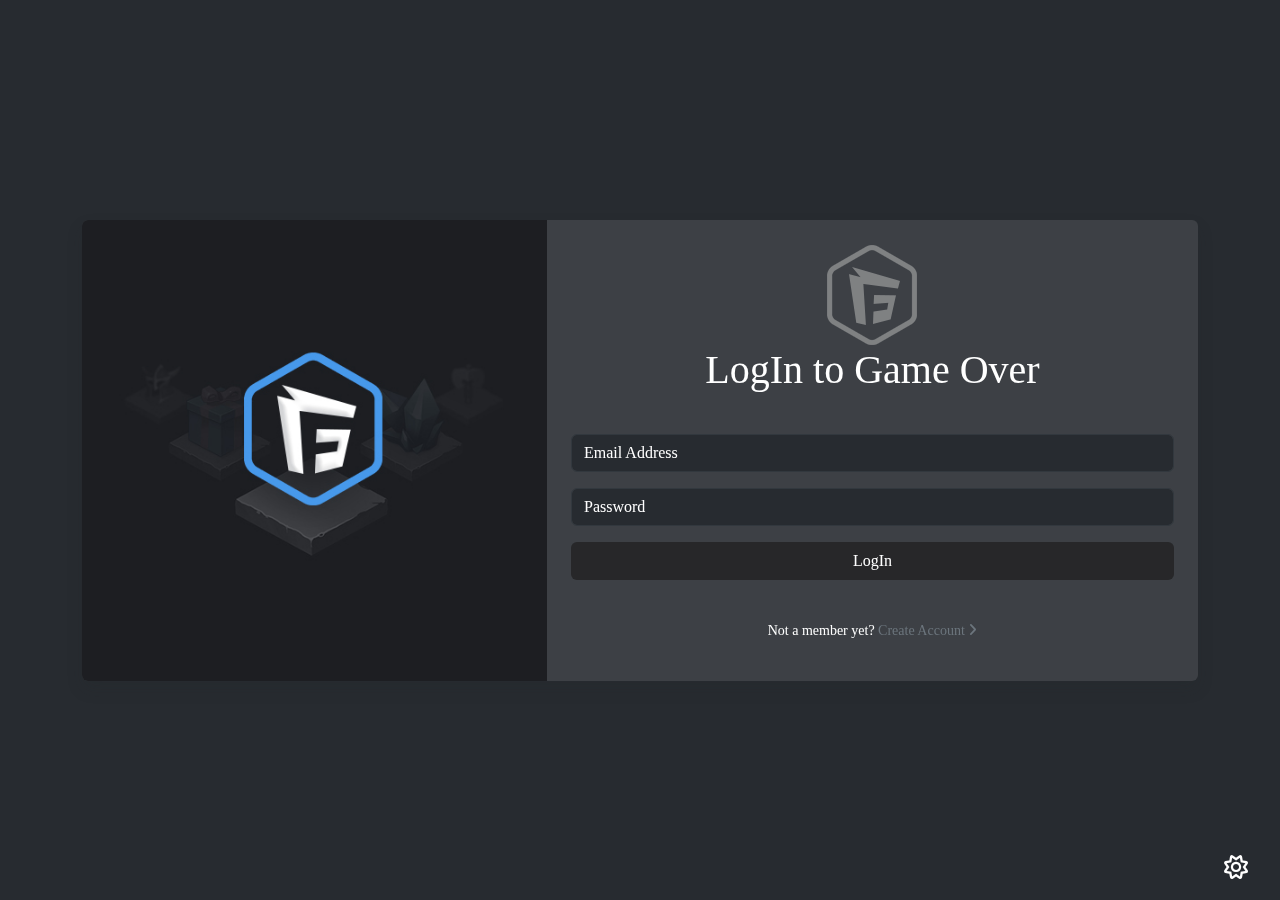
<file: index.html>
<!DOCTYPE html>
<html lang="en" dir="ltr" data-theme="dark">
   <head>
      <meta charset="UTF-8" />
      <meta name="viewport" content="width=device-width, initial-scale=1.0" />
      <meta http-equiv="X-UA-Compatible" content="ie=edge" />
      <meta name="description" content="Game Over Sidte" />
      <meta name="keywords" content="Game Over , موقع العاب" />
      <meta name="author" content="OUSSAMA LABIADH" />
      <title>LogIn</title>
      <!--? ===============  FontAwesome6.2.1 Css File =============== -->
      <link rel="stylesheet" href="./css/all.min.css" />
      <!--? ===============  BootStrap5.3 =============== -->
      <link rel="stylesheet" href="./css/bootstrap.min.css" />
      <!--? ===============  Main Css File =============== -->
      <link rel="stylesheet" href="./css/style.css" />
   </head>
   <body>
      <!-- ========== Start Fixed ========== -->
      <!-- fa-moon   fa-sun -->

      <span class="position-fixed bottom-0 end-0 m-3 z-3">
         <i role="button" id="mode" class="fa-regular fa-sun fa-xl p-3"></i>
      </span>
      <!-- ========== End Fixed ========== -->
      <main class="container login min-vh-100 hstack">
         <section class="login-area shadow w-100 rounded overflow-hidden">
            <div class="row g-0">
               <div class="col-lg-5 d-none d-md-block">
                  <div class="image"></div>
               </div>
               <div class="col-lg-7">
                  <div class="p-4">
                     <header class="text-center">
                        <img src="./assets/images/logo-sm.png" alt="logo game over" />
                        <h1>LogIn to Game Over</h1>
                     </header>

                     <form class="row g-3 my-4" id="login">
                        <div class="col-12">
                           <div class="form-data">
                              <input type="email" id="email" class="form-control" placeholder="Email Address" />
                              <ul class="alert alert-danger p-0 invalid-feedback">
                                 <li>Email Is Required</li>
                                 <li>InValid Email Formate</li>
                              </ul>
                           </div>
                        </div>
                        <div class="col-12">
                           <div class="form-data">
                              <input type="password" id="password" class="form-control" placeholder="Password" />
                              <ul class="alert alert-danger p-0 invalid-feedback">
                                 <li>Password Is Required</li>
                                 <li>Minimum eight characters, at least one letter and one number</li>
                              </ul>
                           </div>
                        </div>

                        <div class="col-12">
                           <button type="submit" class="btn w-100 main-btn" id="btnLogin">LogIn</button>
                           <p id="msg" class="text-center"></p>
                        </div>
                     </form>

                     <footer>
                        <p class="text-center small">
                           Not a member yet?
                           <a href="./register.html" class="link-secondary text-decoration-none" role="button"
                              >Create Account <i class="fa-solid fa-angle-right"></i
                           ></a>
                        </p>
                     </footer>
                  </div>
               </div>
            </div>
         </section>
      </main>

      <!--! ============ BootStrap JS File ============ -->
      <script src="./js/bootstrap.bundle.min.js"></script>
      <!--! ============ Main Js File ============ -->
      <script src="./js/index.js"></script>
   </body>
</html>
</file>
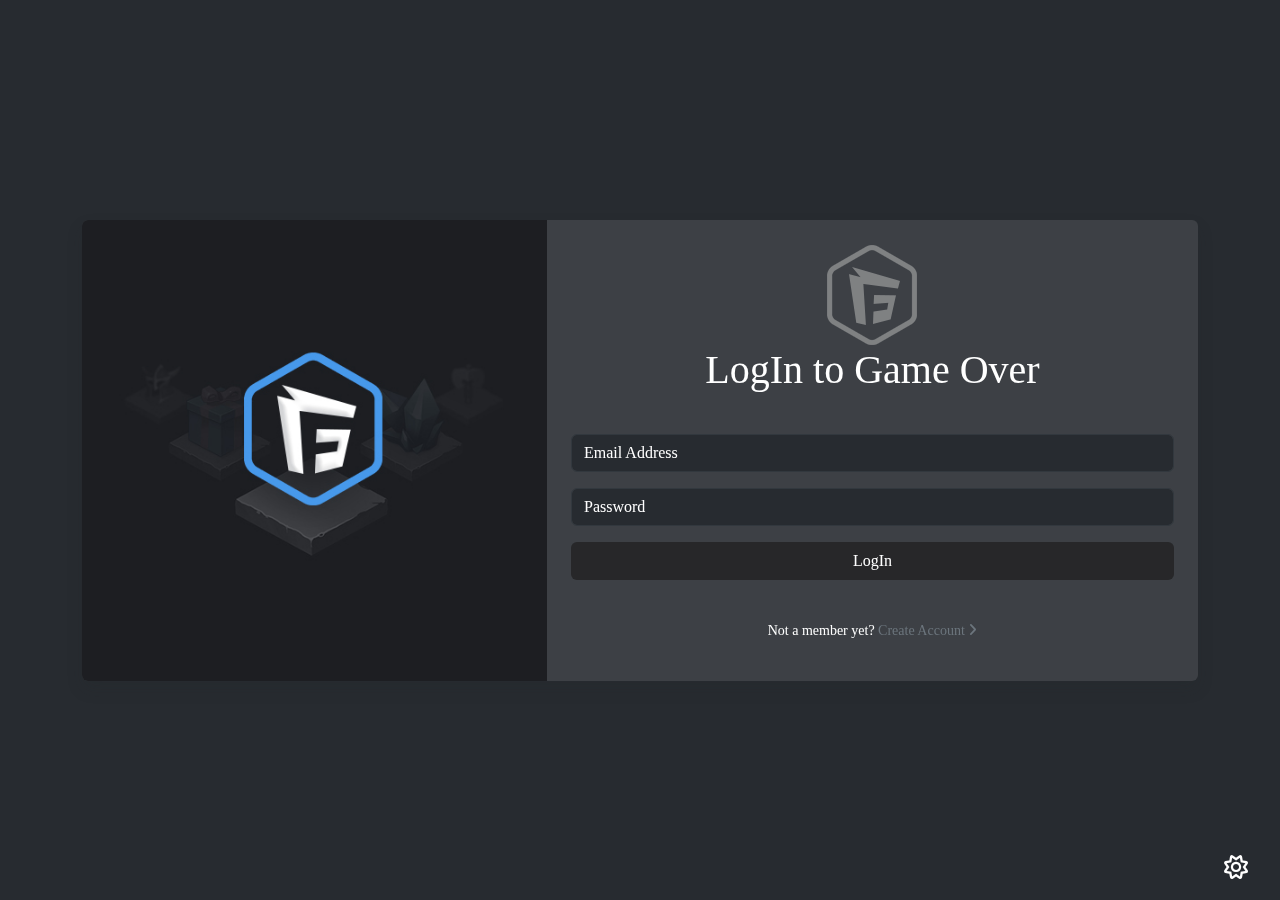
<file: details.html>
<!DOCTYPE html>
<html lang="en" dir="ltr" data-theme="dark">
   <head>
      <script src="./js/auth.js"></script>
      <meta charset="UTF-8" />
      <meta name="viewport" content="width=device-width, initial-scale=1.0" />
      <meta http-equiv="X-UA-Compatible" content="ie=edge" />
      <meta name="description" content="Game Over Sidte" />
      <meta name="keywords" content="Game Over , موقع العاب" />
      <meta name="author" content="OUSSAMA LABIADH" />
      <title>Details</title>
      <!--? ===============  FontAwesome6.2.1 Css File =============== -->
      <link rel="stylesheet" href="./css/all.min.css" />
      <!--? ===============  BootStrap5.3 =============== -->
      <link rel="stylesheet" href="./css/bootstrap.min.css" />
      <!--? ===============  Main Css File =============== -->
      <link rel="stylesheet" href="./css/style.css" />
   </head>
   <body>
      <!-- ========== Start Fixed ========== -->
      <!-- fa-moon   fa-sun -->

      <span class="position-fixed bottom-0 end-0 m-3 z-3">
         <i role="button" id="mode" class="fa-regular fa-sun fa-xl p-3"></i>
      </span>
      <!-- ========== End Fixed ========== -->
      <main class="py-5 min-vh-100 details">
         <div class="container">
            <section class="row g-4" id="detailsData"></section>
         </div>
      </main>

      <!--! ============ BootStrap JS File ============ -->
      <script src="./js/bootstrap.bundle.min.js"></script>
      <!--! ============ Main Js File ============ -->
      <script src="./js/details.js"></script>
   </body>
</html>
</file>
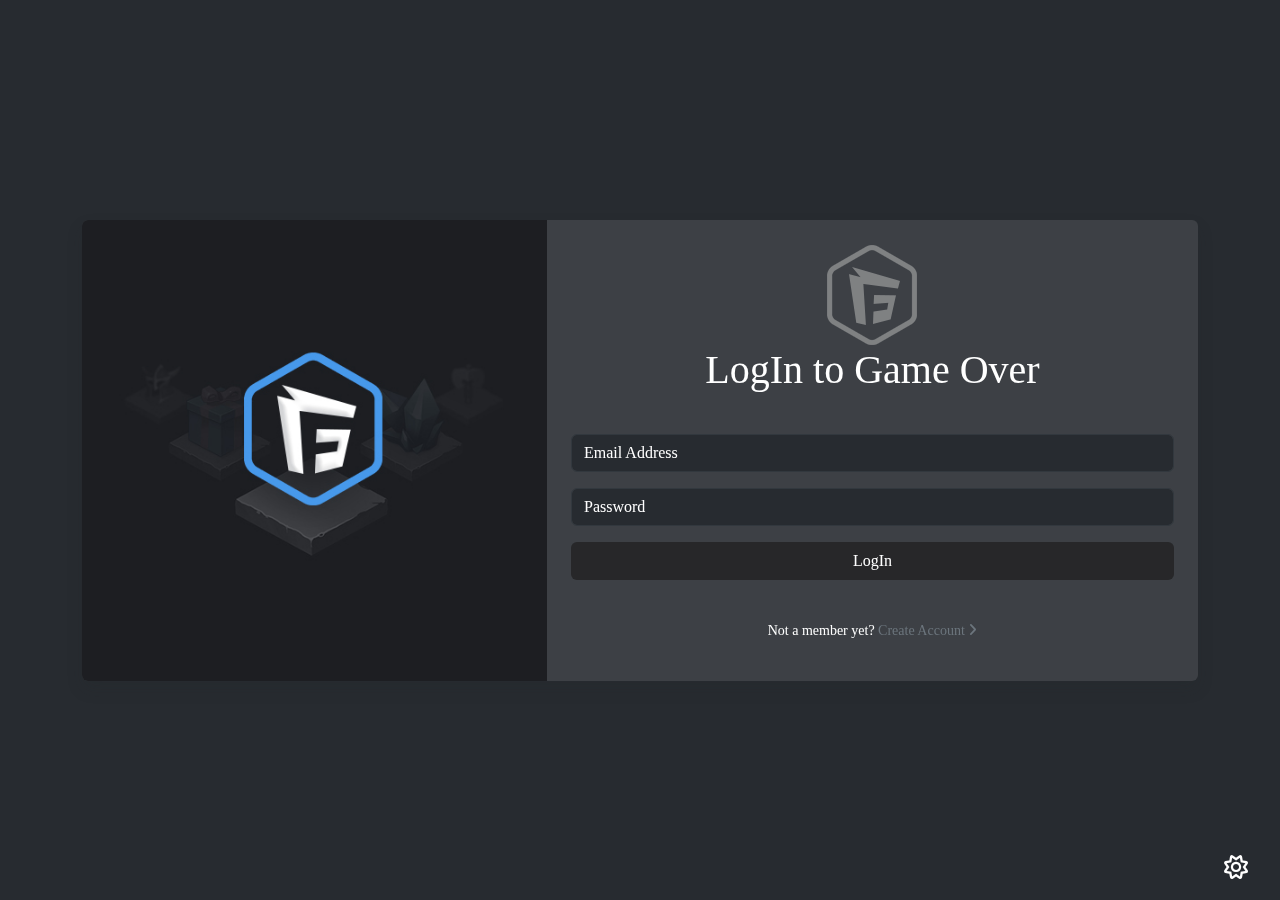
<file: home.html>
<!DOCTYPE html>
<html lang="en" dir="ltr" data-theme="dark">
   <head>
      <script src="./js/auth.js"></script>
      <meta charset="UTF-8" />
      <meta name="viewport" content="width=device-width, initial-scale=1.0" />
      <meta http-equiv="X-UA-Compatible" content="ie=edge" />
      <meta name="description" content="Game Over Sidte" />
      <meta name="keywords" content="Game Over , موقع العاب" />
      <meta name="author" content="OUSSAMA LABIADH" />
      <title>Home</title>
      <!--? ===============  FontAwesome6.2.1 Css File =============== -->
      <link rel="stylesheet" href="./css/all.min.css" />
      <!--? ===============  BootStrap5.3 =============== -->
      <link rel="stylesheet" href="./css/bootstrap.min.css" />
      <!--? ===============  Main Css File =============== -->
      <link rel="stylesheet" href="./css/style.css" />
   </head>
   <body>
      <!-- ========== Start Fixed ========== -->
      <!-- fa-moon   fa-sun -->

      <span class="position-fixed bottom-0 end-0 m-3 z-3">
         <i role="button" id="mode" class="fa-regular fa-sun fa-xl p-3"></i>
      </span>
      <!-- ========== End Fixed ========== -->

      <nav class="navbar navbar-expand-lg nav-bg border-bottom border-dark">
         <div class="container">
            <h5 class="navbar-brand mb-0 text-uppercase">
               <img src="./assets/images/logo-sm.png" alt="logo photo" style="max-width: 40px" /> GameOver
            </h5>
            <button
               class="navbar-toggler"
               type="button"
               data-bs-toggle="collapse"
               data-bs-target="#navbarSupportedContent"
               aria-controls="navbarSupportedContent"
               aria-expanded="false"
               aria-label="Toggle navigation"
            >
               <span class="navbar-toggler-icon"></span>
            </button>
            <div class="collapse small navbar-collapse" id="navbarSupportedContent">
               <ul class="navbar-nav mx-auto mb-2 mb-lg-0 menu">
                  <li class="nav-item">
                     <a role="button" class="nav-link active text-uppercase" aria-current="page" data-category="mmorpg">mmorpg</a>
                  </li>
                  <li class="nav-item">
                     <a role="button" class="nav-link text-uppercase" data-category="shooter">shooter</a>
                  </li>
                  <li class="nav-item">
                     <a role="button" class="nav-link text-uppercase" data-category="sailing">sailing</a>
                  </li>
                  <li class="nav-item">
                     <a role="button" class="nav-link text-uppercase" data-category="permadeath">permadeath</a>
                  </li>
                  <li class="nav-item">
                     <a role="button" class="nav-link text-uppercase" data-category="superhero">superhero</a>
                  </li>
                  <li class="nav-item">
                     <a role="button" class="nav-link text-uppercase" data-category="pixel">pixel</a>
                  </li>
                  <li class="nav-item">
                     <a role="button" class="nav-link text-uppercase" data-category="pvp">pvp</a>
                  </li>
                  <li class="nav-item">
                     <a role="button" class="nav-link text-uppercase" data-category="action">action</a>
                  </li>
               </ul>
               <ul class="navbar-nav mb-2 mb-lg-0">
                  <li class="nav-item">
                     <span role="button" class="nav-link logout-btn">LogOut</span>
                  </li>
               </ul>
            </div>
         </div>
      </nav>

      <main class="container my-3 home">
         <h1 class="h4 mb-4">Top Free Moba Games For PC And Browser In 2023!</h1>
         <section class="position-relative">
            <div class="row row-cols-1 row-cols-md-2 row-cols-lg-3 row-cols-xl-4 g-4" id="gameData"></div>

            <div class="loading d-none">
               <span class="loader"></span>
            </div>
         </section>
      </main>

      <!--! ============ BootStrap JS File ============ -->
      <script src="./js/bootstrap.bundle.min.js"></script>
      <!--! ============ Main Js File ============ -->
      <script src="./js/home.js"></script>
   </body>
</html>
</file>
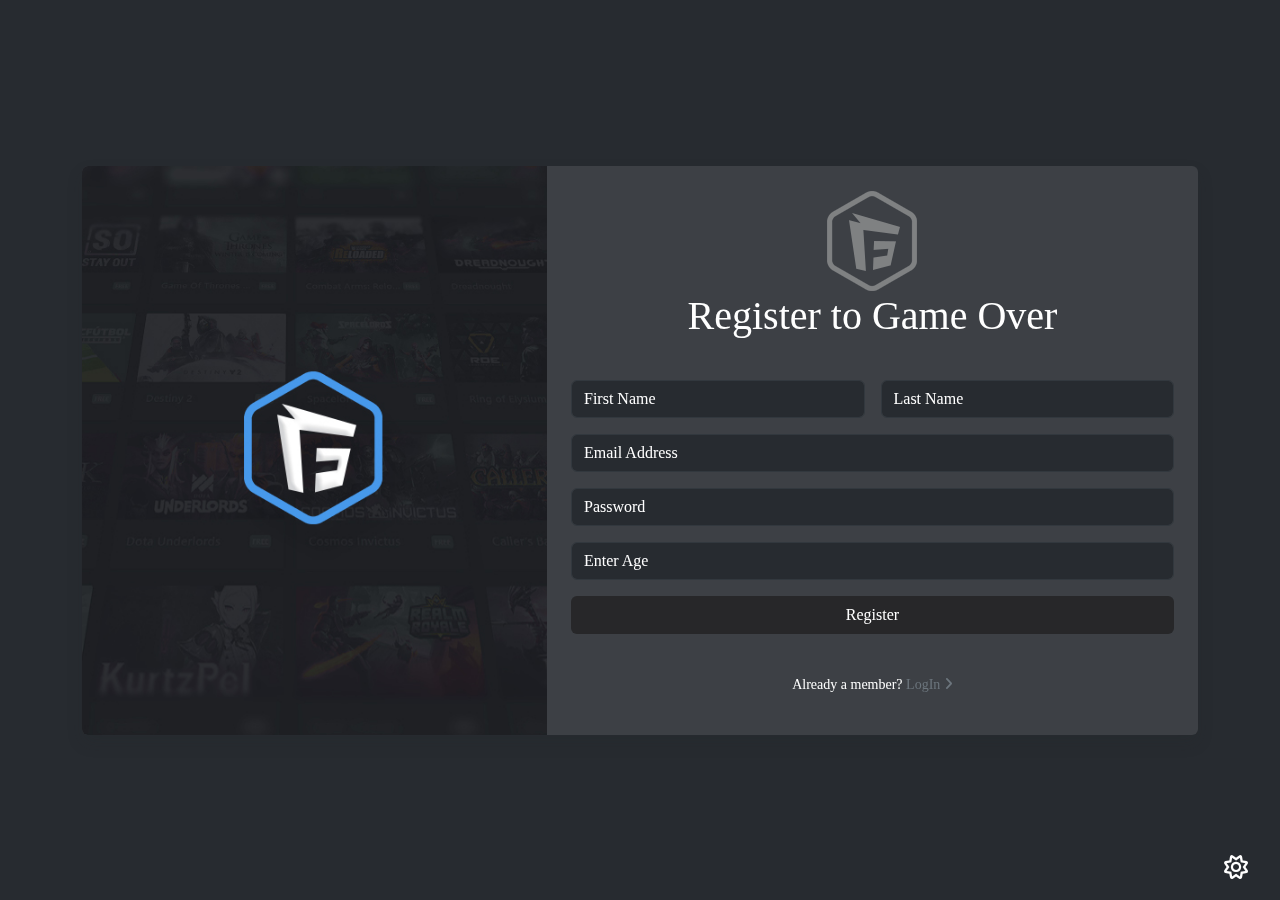
<file: register.html>
<!DOCTYPE html>
<html lang="en" dir="ltr" data-theme="dark">
   <head>
      <meta charset="UTF-8" />
      <meta name="viewport" content="width=device-width, initial-scale=1.0" />
      <meta http-equiv="X-UA-Compatible" content="ie=edge" />
      <meta name="description" content="Game Over Sidte" />
      <meta name="keywords" content="Game Over , موقع العاب" />
      <meta name="author" content="OUSSAMA LABIADH" />
      <title>Register</title>
      <!--? ===============  FontAwesome6.2.1 Css File =============== -->
      <link rel="stylesheet" href="./css/all.min.css" />
      <!--? ===============  BootStrap5.3 =============== -->
      <link rel="stylesheet" href="./css/bootstrap.min.css" />
      <!--? ===============  Main Css File =============== -->
      <link rel="stylesheet" href="./css/style.css" />
   </head>
   <body>
      <!-- ========== Start Fixed ========== -->
      <!-- fa-moon   fa-sun -->

      <span class="position-fixed bottom-0 end-0 m-3 z-3">
         <i role="button" id="mode" class="fa-regular fa-sun fa-xl p-3"></i>
      </span>
      <!-- ========== End Fixed ========== -->
      <main class="container register min-vh-100 hstack">
         <section class="register-area shadow w-100 rounded overflow-hidden">
            <div class="row g-0">
               <div class="col-lg-5 d-none d-md-block">
                  <div class="image"></div>
               </div>
               <div class="col-lg-7">
                  <div class="p-4">
                     <header class="text-center">
                        <img src="./assets/images/logo-sm.png" alt="logo game over" />
                        <h1>Register to Game Over</h1>
                     </header>

                     <form class="row g-3 my-4" id="register">
                        <div class="col-md-6">
                           <div class="form-data">
                              <input type="text" id="firstName" class="form-control" placeholder="First Name" />

                              <ul class="alert alert-danger p-0 invalid-feedback">
                                 <li>First Name Is Required</li>
                                 <li>Minmum Length 2 and Maxmum 20</li>
                              </ul>
                           </div>
                        </div>
                        <div class="col-md-6">
                           <div class="form-data">
                              <input type="text" id="lastName" class="form-control" placeholder="Last Name" />
                              <ul class="alert alert-danger p-0 invalid-feedback">
                                 <li>Last Name Is Required</li>
                                 <li>Minmum Length 2 and Maxmum 20</li>
                              </ul>
                           </div>
                        </div>

                        <div class="col-12">
                           <div class="form-data">
                              <input type="email" id="email" class="form-control" placeholder="Email Address" />
                              <ul class="alert alert-danger p-0 invalid-feedback">
                                 <li>Email Is Required</li>
                                 <li>InValid Email Formate</li>
                              </ul>
                           </div>
                        </div>
                        <div class="col-12">
                           <div class="form-data">
                              <input type="password" id="password" class="form-control" placeholder="Password" />
                              <ul class="alert alert-danger p-0 invalid-feedback">
                                 <li>Password Is Required</li>
                                 <li>Minimum eight characters, at least one letter and one number</li>
                              </ul>
                           </div>
                        </div>
                        <div class="col-12">
                           <div class="form-data">
                              <input type="number" id="age" class="form-control" placeholder="Enter Age" />
                              <ul class="alert alert-danger p-0 invalid-feedback">
                                 <li>Age Is Required</li>
                                 <li>Minimum 10 Maxmum 80</li>
                              </ul>
                           </div>
                        </div>
                        <div class="col-12">
                           <button type="submit" class="btn w-100 main-btn" id="btnRegister">Register</button>
                           <p id="msg" class="text-center"></p>
                        </div>
                     </form>

                     <footer>
                        <p class="text-center small">
                           Already a member?
                           <a href="./index.html" class="link-secondary text-decoration-none" role="button"
                              >LogIn <i class="fa-solid fa-angle-right"></i
                           ></a>
                        </p>
                     </footer>
                  </div>
               </div>
            </div>
         </section>
      </main>

      <!--! ============ BootStrap JS File ============ -->
      <script src="./js/bootstrap.bundle.min.js"></script>
      <!--! ============ Main Js File ============ -->
      <script src="./js/register.js"></script>
   </body>
</html>
</file>
<file: css/style.css>
/***** theme customize *****/
[data-theme="dark"] {
   --main-color: #272b30;
   --seconde-color: #32383e;
   --color-text: #fff;
   --btn-main-color: #272729;
}

[data-theme="light"] {
   --main-color: #eeeeee;
   --seconde-color: #909396;
   --color-text: #000;
   --btn-main-color: #414550;
}

.main-btn {
   background-color: var(--btn-main-color);
   color: var(--color-text);
}

.main-btn:hover {
   background: linear-gradient(rgb(0 0 0 / 0.1), rgb(0 0 0 / 0.2));
}

.form-control,
.form-control:focus {
   background-color: var(--main-color);
   color: var(--color-text);
   border-color: var(--seconde-color);
}

.form-control::placeholder {
   color: var(--color-text);
}

.badge-color {
   background-color: var(--seconde-color);
}

/***** End theme customize *****/

/***** Global *****/
@import url("https://fonts.googleapis.com/css2?family=Nerko+One&display=swap");
@import url("https://fonts.googleapis.com/css2?family=Comfortaa:wght@300;500;700&display=swap");

* {
   transition: background-color 0.5s, color 0.2s;
}

body {
   font-family: "Comfortaa", cursive;
   min-height: 100%;
   min-width: 100%;
   background-color: var(--main-color);
   color: var(--color-text);
}

h1,
h2,
h3,
h4,
h5,
h6 {
   font-family: "Nerko One", cursive;
   color: var(--color-text) !important;
}

a,
p,
span {
   color: inherit !important;
}

ul {
   list-style-position: inside;
}

input[type="number"]::-webkit-inner-spin-button,
input[type="number"]::-webkit-outer-spin-button {
   appearance: none;
   display: none;
}

.login .login-area,
.register .register-area {
   background-color: rgb(255 255 255 / 0.1);
   backdrop-filter: blur(5px);
}

.nav-bg {
   background-color: var(--main-color);
}

.nav-item .nav-link.active,
.nav-item .nav-link:hover {
   color: #09c !important;
   transition: color 0.5s;
}

::-webkit-scrollbar {
   width: 0.625rem;
}

::-webkit-scrollbar-track {
   background-color: var(--seconde-color);
}

::-webkit-scrollbar-thumb {
   background-color: var(--main-color);
   border-radius: 50px;
   box-shadow: 0 0 5px rgb(0 0 0 / 0.5) inset;
}
/***** End Global *****/

/***** Login *****/
.login .image {
   background: url("../assets/images/login.jpg") center / cover no-repeat;
   min-height: 100%;
}
/***** End Login *****/

/***** Register *****/

.register .image {
   background: url("../assets/images/register.jpg") center / cover no-repeat;
   min-height: 100%;
}
/***** End Register *****/

/***** Home *****/
.home .card {
   filter: grayscale(0.7);
   transition: transform 0.5s, filter 0.5s 0.1s;
}

.home .card:hover {
   transform: scale(1.05);
   filter: grayscale(0);
}
/***** End Home *****/

/***** Details *****/
.details {
   background-color: #272729be;

   backdrop-filter: blur(4px);
}
/***** End Details *****/

/***** Loader *****/
.loading {
   position: fixed;
   z-index: 9999;
   inset: 0;
   background-color: #272b30e3;
   display: flex;
   justify-content: center;
   align-items: center;
}
.loader {
   width: 100px;
   height: 100px;
   border-radius: 50%;
   display: inline-block;
   border-top: 4px solid #fff;
   border-right: 4px solid transparent;
   box-sizing: border-box;
   animation: rotation 1s linear infinite;
   position: relative;
}
.loader::after {
   content: "";
   box-sizing: border-box;
   position: absolute;
   left: 0;
   top: 0;
   width: 100px;
   height: 100px;
   border-radius: 50%;
   border-left: 4px solid #ff3d00;
   border-bottom: 4px solid transparent;
   animation: rotation 0.5s linear infinite reverse;
}
@keyframes rotation {
   0% {
      transform: rotate(0deg);
   }
   100% {
      transform: rotate(360deg);
   }
}
/***** End Loader *****/

.breadcrumb-item + .breadcrumb-item::before {
   color: var(--color-text);
}
</file>
